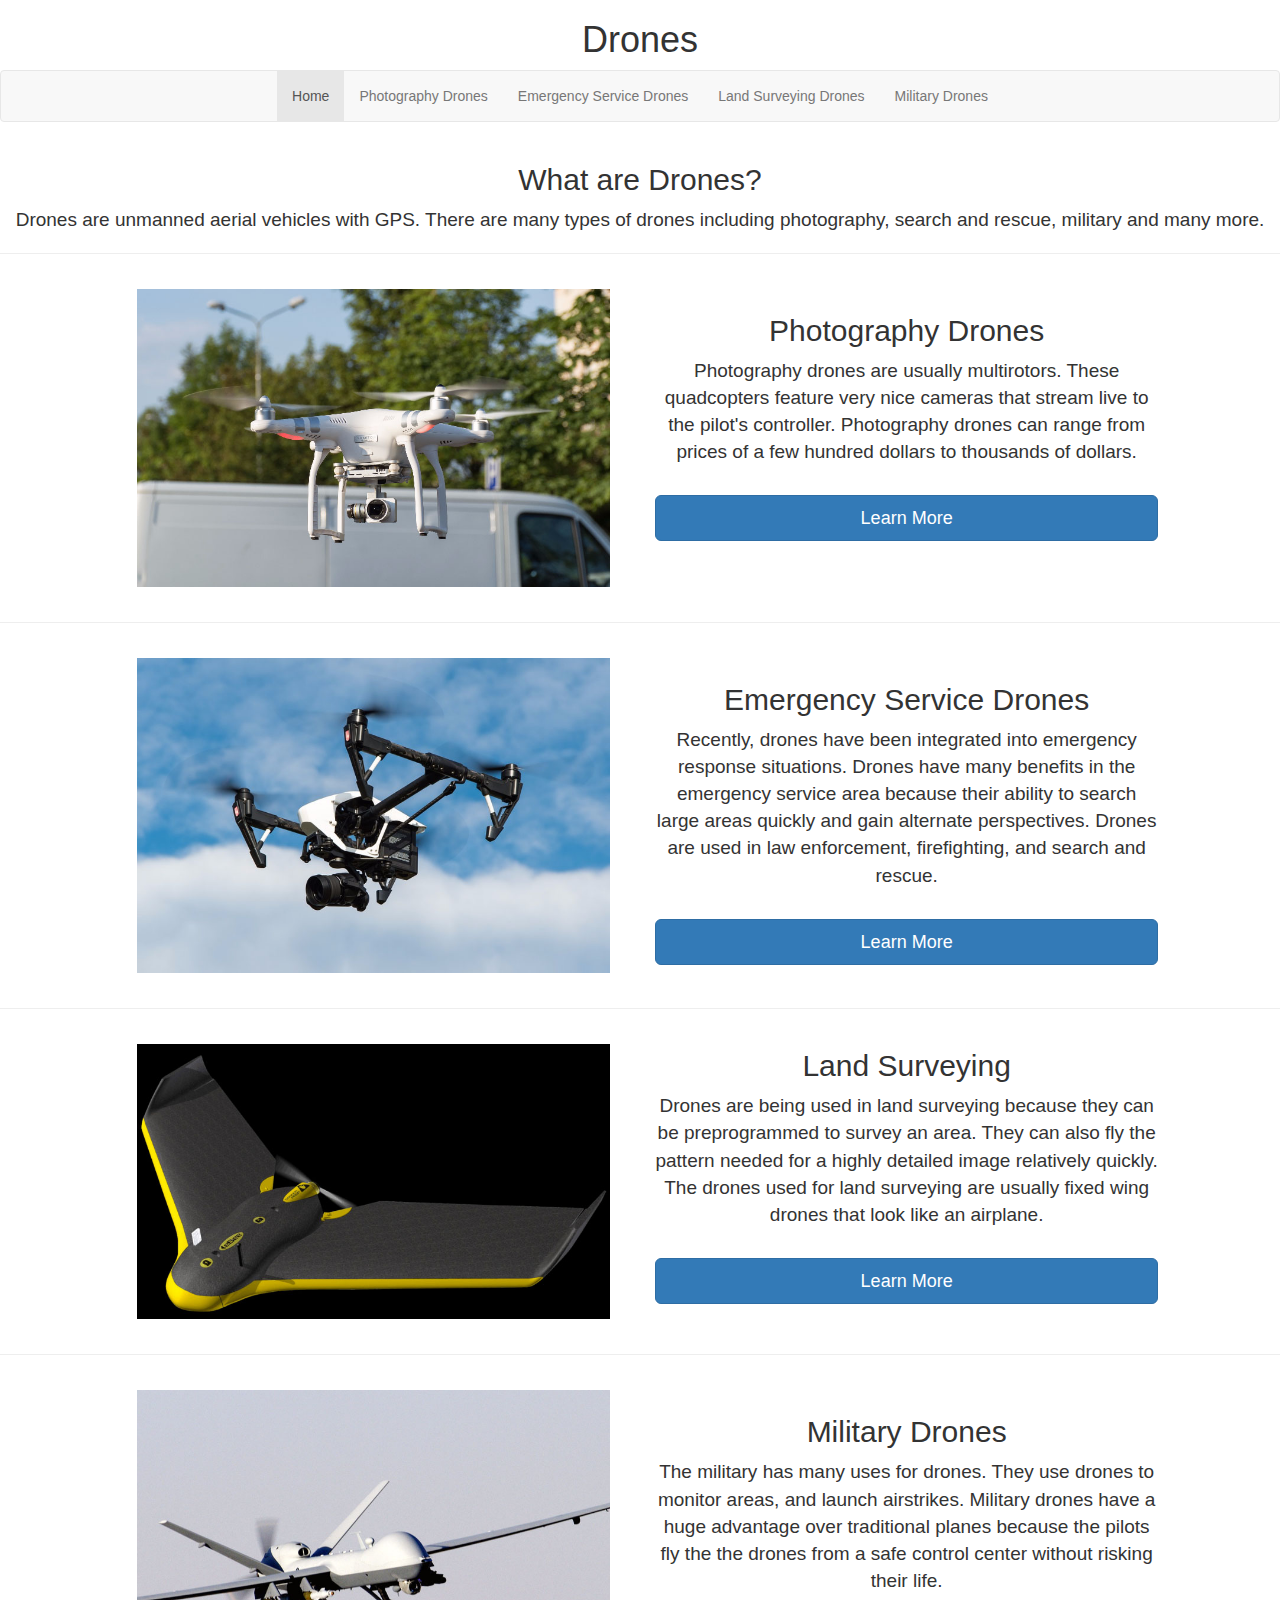
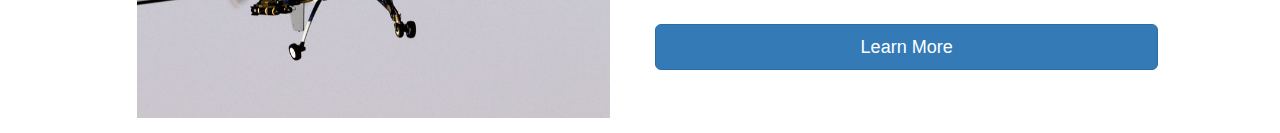
<file: index.html>
<!DOCTYPE html>
<html>

<head>
    <meta charset="utf-8">
    <meta http-equiv="X-UA-Compatible" content="IE=edge">
    <link rel="stylesheet" type="text/css" href="css/Drone_Website_Bootstrap.css">
    <style>

    </style>
    <title> Drones </title>
</head>

<body>
    <style>
        p {
            text-align: center;
            text-indent: inherit;
        }
    </style>
    <h1>Drones</h1>
    <nav class="navbar navbar-default">
        <div class="container">
            <ul class="nav navbar-nav">
                <li class="active"><a href="index.html">Home</a> </li>
                <li><a href="ConsumerDrones.html">Photography Drones</a> </li>
                <li><a href="Emercency_Service_Drones.html">Emergency Service Drones</a> </li>
                <li><a href="Land_Surveying.html">Land Surveying Drones</a> </li>
                <li><a href="Military_Drones.html">Military Drones</a> </li>
            </ul>
        </div>
    </nav>
    <div class="container-fluid">
        <div class="row">
            <div class="col-xs-1"> </div>
            <div class="col-xs-5"> </div>
            <div class="col-xs-5"> </div>
            <div class="col-xs-1"> </div>
        </div>
    </div>
    <h2> What are Drones? </h2>
    <p>Drones are unmanned aerial vehicles with GPS. There are many types of drones including photography, search and rescue, military and many more. </p>
    <hr>
    <div class="container-fluid">
        <div class="row">
            <div class="col-xs-1"> </div>
            <div class="col-xs-5"> <img align="left" src="website_pics/P3A_tn.jpg" alt="Phantom 3 Advanced" style="width:100%;height:100%;border: 30px;"> </div>
            <div class="col-xs-5"> &nbsp;
                <h2>Photography Drones</h2>
                <p>Photography drones are usually multirotors. These quadcopters feature very nice cameras that stream live to the pilot's controller. Photography drones can range from prices of a few hundred dollars to thousands of dollars.</p> &nbsp; <a class="btn btn-primary btn-lg center-block" href="ConsumerDrones.html" role="button" id="singlebutton">Learn More</a> </div>
            <div class="col-xs-1"> </div>
        </div>
    </div>
    <hr>
    <div class="container-fluid">
        <div class="row">
            <div class="col-xs-1"> </div>
            <div class="col-xs-5"> <img align="left" src="website_pics/inspire_tn.jpg" alt="Inspire" style="width:100%;height:100%;border: 30px;"> </div>
            <div class="col-xs-5"> &nbsp;
                <h2>Emergency Service Drones</h2>
                <p>Recently, drones have been integrated into emergency response situations. Drones have many benefits in the emergency service area because their ability to search large areas quickly and gain alternate perspectives. Drones are used in law enforcement, firefighting, and search and rescue. </p> &nbsp; <a class="btn btn-primary btn-lg center-block" href="Emercency_Service_Drones.html" role="button" id="singlebutton">Learn More</a> </div>

            <div class="col-xs-1"> </div>
        </div>
    </div>
    <hr>
    <div class="container-fluid">
        <div class="row">
            <div class="col-xs-1"> </div>
            <div class="col-xs-5"> <img align="left" src="website_pics/ebee_tn.jpg" alt="Ebee" style="width:100%;height:100%;border: 30px;"> </div>
            <div class="col-xs-5">
                <h2>Land Surveying</h2>
                <p> Drones are being used in land surveying because they can be preprogrammed to survey an area. They can also fly the pattern needed for a highly detailed image relatively quickly. The drones used for land surveying are usually fixed wing drones that look like an airplane. </p> &nbsp; <a class="btn btn-primary btn-lg center-block" href="Land_Surveying.html" role="button" id="singlebutton">Learn More</a> </div>
            <div class="col-xs-1"> </div>
        </div>
    </div>
    <hr>
    <div class="container-fluid">
        <div class="row">
            <div class="col-xs-1"> </div>
            <div class="col-xs-5"> <img align="left" src="website_pics/MQ-9_tn.jpg" alt="MQ-9" style="width:100%;height:100%;border: 30px;"> </div>
            <div class="col-xs-5"> &nbsp;
                <h2>Military Drones</h2>
                <p>The military has many uses for drones. They use drones to monitor areas, and launch airstrikes. Military drones have a huge advantage over traditional planes because the pilots fly the the drones from a safe control center without risking their life. </p> &nbsp; <a class="btn btn-primary btn-lg center-block" href="Military_Drones.html" role="button" id="singlebutton">Learn More</a> </div>
            <div class="col-xs-1"> </div>
        </div>
    </div>
     
    
    </body>
</html>
</file>
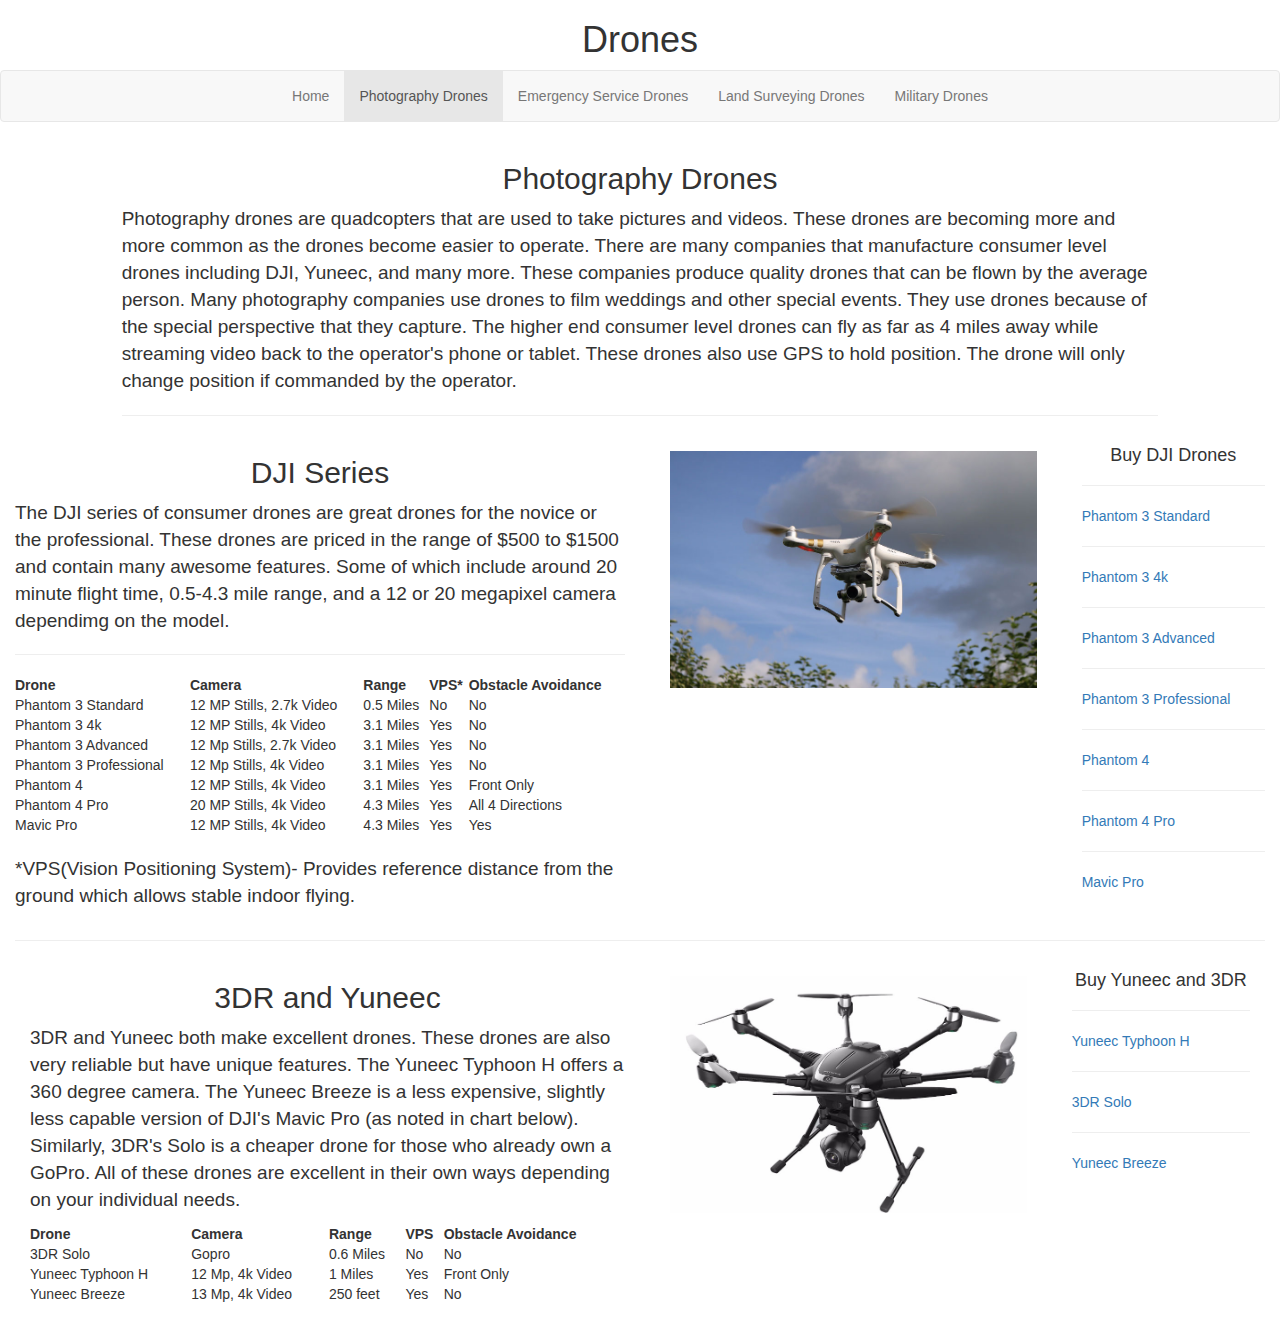
<file: ConsumerDrones.html>
<!DOCTYPE html>
<html>

<head>
    <meta charset="utf-8">
    <meta http-equiv="X-UA-Compatible" content="IE=edge">
    <link rel="stylesheet" type="text/css" href="css/Drone_Website_Bootstrap.css">
    <style>

    </style>
</head>

<body>
    <header>
        <h1>Drones</h1>
        <nav class="navbar navbar-default">
            <div class="container">
                <ul class="nav navbar-nav">
                    <li><a href="index.html">Home</a></li>
                    <li class="active"><a href="ConsumerDrones.html">Photography Drones</a></li>
                    <li><a href="Emercency_Service_Drones.html">Emergency Service Drones</a></li>
                    <li><a href="Land_Surveying.html">Land Surveying Drones</a></li>
                    <li><a href="Military_Drones.html">Military Drones</a></li>
                </ul>
            </div>
        </nav>
    </header>
    <div class="container-fluid">
        <div class="row">
            <div class="col-xs-1"> </div>
            <div class="col-xs-10">
                <h2>Photography Drones</h2>
                <p>Photography drones are quadcopters that are used to take pictures and videos. These drones are becoming more and more common as the drones become easier to operate. There are many companies that manufacture consumer level drones including DJI, Yuneec, and many more. These companies produce quality drones that can be flown by the average person. Many photography companies use drones to film weddings and other special events. They use drones because of the special perspective that they capture. The higher end consumer level drones can fly as far as 4 miles away while streaming video back to the operator's phone or tablet. These drones also use GPS to hold position.  The drone will only change position if commanded by the operator. </p>
                <hr> </div>
            <div class="col-xs-1"> </div>
        </div>
        <div class="row">
            <div class="col-xs-6">
                <h2>DJI Series</h2>
                <p>The DJI series of consumer drones are great drones for the novice or the professional. These drones are priced in the range of $500 to $1500 and contain many awesome features. Some of which include around 20 minute flight time, 0.5-4.3 mile range, and a 12 or 20 megapixel camera dependimg on the model.</p>
                <hr>
                <table style="width:100%">
                    <tr>
                        <th>Drone</th>
                        <th>Camera</th>
                        <th>Range</th>
                        <th>VPS*</th>
                        <th>Obstacle Avoidance</th>
                    </tr>
                    <tr>
                        <td>Phantom 3 Standard</td>
                        <td>12 MP Stills, 2.7k Video</td>
                        <td>0.5 Miles</td>
                        <td>No</td>
                        <td>No</td>
                    </tr>
                    <tr>
                        <td>Phantom 3 4k</td>
                        <td>12 MP Stills, 4k Video</td>
                        <td> 3.1 Miles</td>
                        <td>Yes</td>
                        <td>No</td>
                    </tr>
                    <tr>
                        <td>Phantom 3 Advanced</td>
                        <td>12 Mp Stills, 2.7k Video</td>
                        <td>3.1 Miles</td>
                        <td>Yes</td>
                        <td>No</td>
                    </tr>
                    <tr>
                        <td>Phantom 3 Professional</td>
                        <td>12 Mp Stills, 4k Video</td>
                        <td>3.1 Miles</td>
                        <td>Yes</td>
                        <td>No</td>
                    </tr>
                    <tr>
                        <td>Phantom 4 </td>
                        <td>12 MP Stills, 4k Video </td>
                        <td>3.1 Miles </td>
                        <td>Yes </td>
                        <td>Front Only </td>
                    </tr>
                    <tr>
                        <td>Phantom 4 Pro </td>
                        <td>20 MP Stills, 4k Video </td>
                        <td>4.3 Miles </td>
                        <td>Yes </td>
                        <td>All 4 Directions </td>
                    </tr>
                    <tr>
                        <td>Mavic Pro</td>
                        <td>12 MP Stills, 4k Video</td>
                        <td>4.3 Miles</td>
                        <td>Yes</td>
                        <td>Yes</td>
                    </tr>
                </table>
                &nbsp;
                <p>*VPS(Vision Positioning System)- Provides reference distance from the ground which allows stable indoor flying.</p>
                
            </div>
            <div class="col-xs-4"> <img align="center" src="website_pics/Phantom_3_Pro_tn.jpg" alt="Phantom 3 Professional" style="width:100%;height:100%;border: 30px;"> </div>
            <div class="col-xs-2" bgcolor:black>
                <h4>Buy DJI Drones</h4>
                <hr> <a href="https://www.amazon.com/DJI-Phantom-Standard-Quadcopter-Camera/dp/B013U0F6EQ/ref=sr_1_fkmr0_2?ie=UTF8&qid=1478788649&sr=8-2-fkmr0&keywords=Oahntom+3+standard">Phantom 3 Standard</a>
                <hr> <a href="https://www.amazon.com/DJI-Phantom-4K-White-Gold/dp/B01AZ3KW7W/ref=sr_1_fkmr0_1?ie=UTF8&qid=1478788601&sr=8-1-fkmr0&keywords=Oahntom+3+4k">Phantom 3 4k</a>
                <hr> <a href="https://www.amazon.com/DJI-Phantom-Advanced-Quadcopter-Camera/dp/B00VSIT5UE/ref=sr_1_2?ie=UTF8&qid=1478872482&sr=8-2&keywords=Phantom+3+advanced">Phantom 3 Advanced </a>
                <hr> <a href="https://www.amazon.com/DJI-Phantom-Professional-Quadcopter-Camera/dp/B00VSITBJO/ref=sr_1_3?ie=UTF8&qid=1478872548&sr=8-3&keywords=phantom+3+professional">Phantom 3 Professional </a>
                <hr> <a href="https://www.amazon.com/DJI-CP-PT-000312-Phantom-4-Quadcopter/dp/B01CFXQZD0/ref=sr_1_sc_1?ie=UTF8&qid=1481811860&sr=8-1-spell&keywords=Phyantopm+4">Phantom 4 </a>
                <hr> <a href="https://www.amazon.com/DJI-Phantom-4-Professional-Quadcopter/dp/B01MXLLDQ8/ref=sr_1_sc_1?ie=UTF8&qid=1481811875&sr=8-1-spell&keywords=Phyantopm%2B4%2Bpro&th=1">Phantom 4 Pro</a>
                <hr> <a href="https://www.amazon.com/DJI-Bundle-Shoulder-Charger-Batteries/dp/B01LZ8QTSU/ref=sr_1_1?s=toys-and-games&ie=UTF8&qid=1481811906&sr=1-1&keywords=mavic&th=1">Mavic Pro </a> </div>
        </div>
        <hr>
        <div class="container-fluid">
            <div class="row">
                <div class="col-xs-6">
                    <h2>3DR and Yuneec </h2>
                    <p>3DR and Yuneec both make excellent drones. These drones are also very reliable but have unique features. The Yuneec Typhoon H offers a 360 degree camera. The Yuneec Breeze is a less expensive, slightly less capable version of DJI's Mavic Pro (as noted in chart below). Similarly, 3DR's Solo is a cheaper drone for those who already own a GoPro. All of these drones are excellent in their own ways depending on your individual needs.</p>
                    <table style="width:100%">
                        <tr>
                            <th>Drone</th>
                            <th>Camera</th>
                            <th>Range</th>
                            <th>VPS</th>
                            <th>Obstacle Avoidance</th>
                        </tr>
                        <tr>
                            <td>3DR Solo</td>
                            <td>Gopro</td>
                            <td>0.6 Miles</td>
                            <td>No</td>
                            <td>No</td>
                        </tr>
                        <tr>
                            <td>Yuneec Typhoon H</td>
                            <td>12 Mp, 4k Video</td>
                            <td>1 Miles</td>
                            <td>Yes</td>
                            <td>Front Only</td>
                        </tr>
                        <tr>
                            <td>Yuneec Breeze</td>
                            <td>13 Mp, 4k Video</td>
                            <td>250 feet</td>
                            <td>Yes</td>
                            <td>No</td>
                        </tr>
                    </table>
                </div>
                <div class="col-xs-4"> <img align="center" src="website_pics/Yuneec_Typhoon_H_tn.jpg" alt="Phantom 3 Professional" style="width:100%;height:100%;border: 30px;"> </div>
                <div class="col-xs-2">
                    <h4>Buy Yuneec and 3DR</h4>
                    <hr> <a href="https://www.amazon.com/Yuneec-Collision-Avoidance-Hexacopter-Controller/dp/B01AT4BKFU/ref=sr_1_3?ie=UTF8&qid=1481205318&sr=8-3&keywords=yuneec+typhoon+h">Yuneec Typhoon H</a>
                    <hr> <a href="https://www.amazon.com/3DR-SA11A-Solo-Drone-Quadcopter/dp/B00ZPM7BOG/ref=sr_1_2?ie=UTF8&qid=1481205353&sr=8-2&keywords=3dr+solo">3DR Solo</a>
                    <hr> <a href="https://www.amazon.com/Yuneec-Breeze-Flying-Camera-Definition/dp/B01LANE77M">Yuneec Breeze</a> </div>
            </div>
        </div>
    </div>
    &nbsp;
    </body>
</html>
</file>
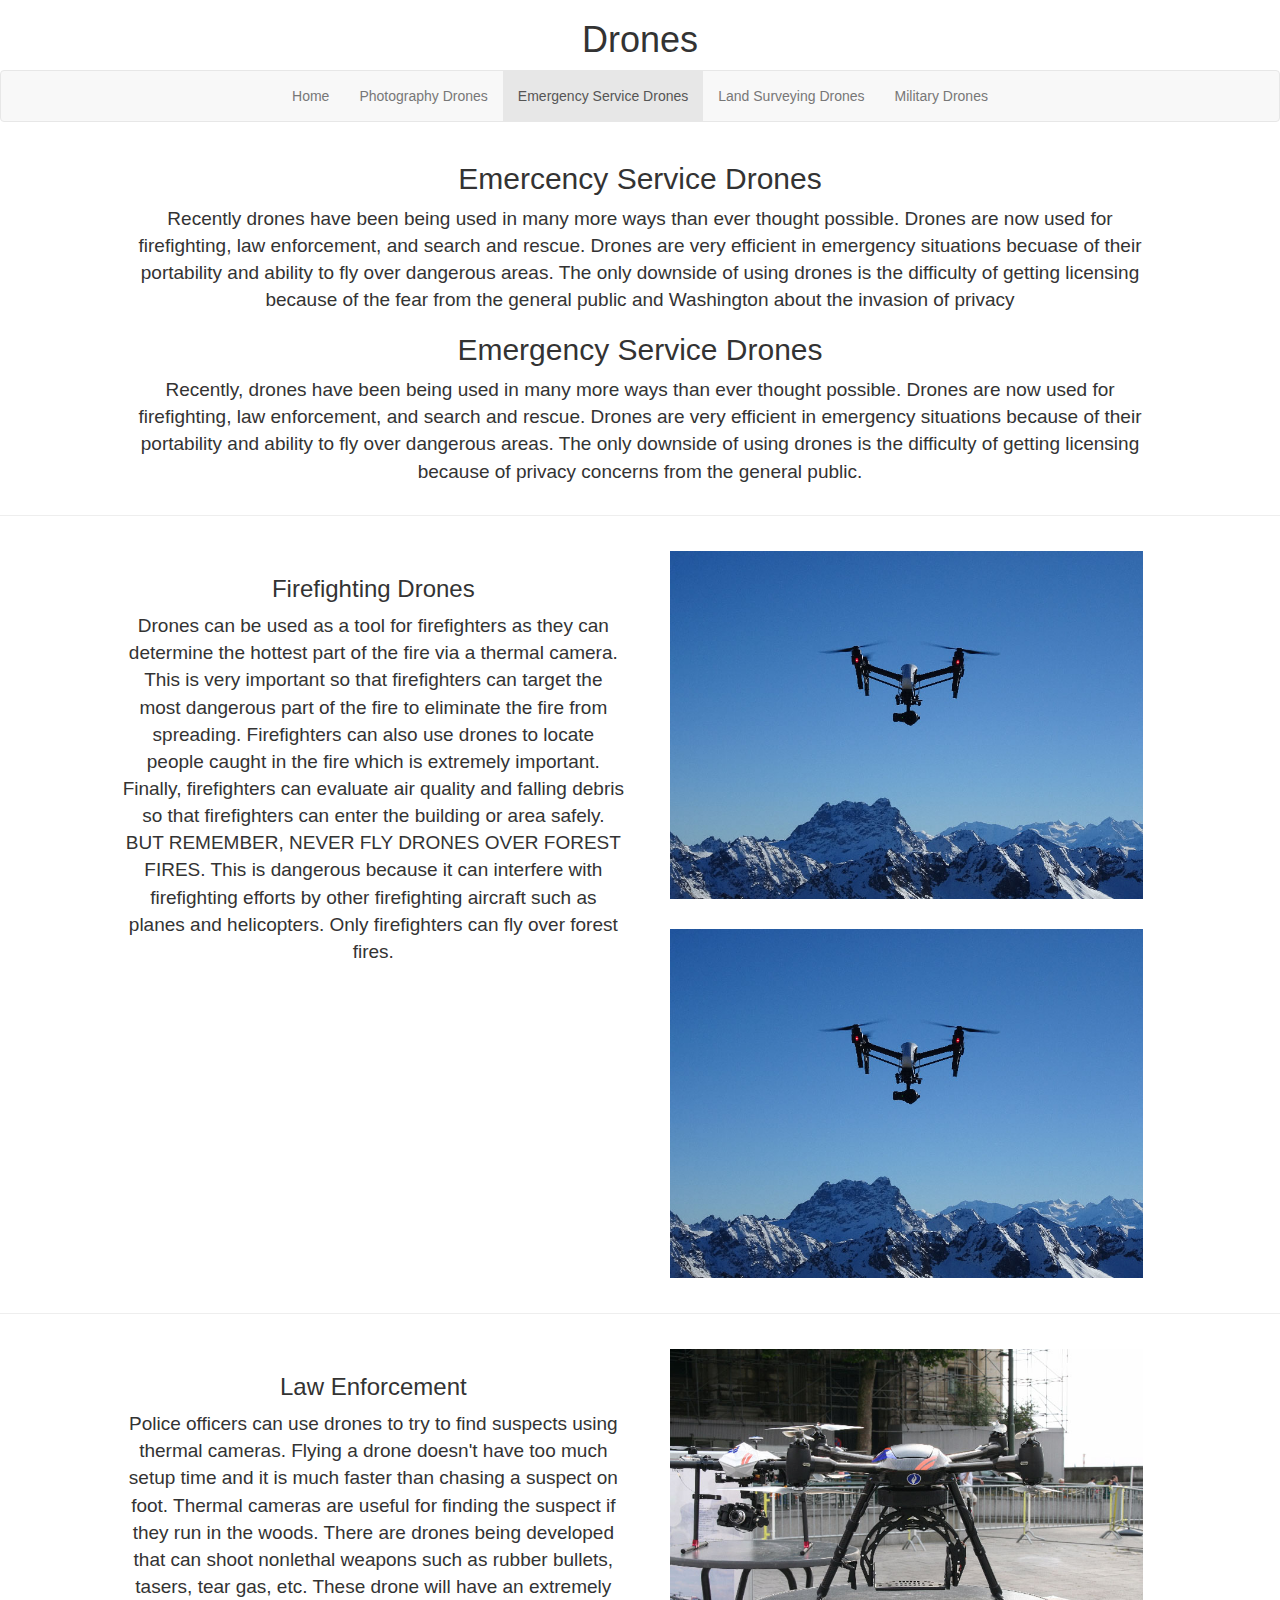
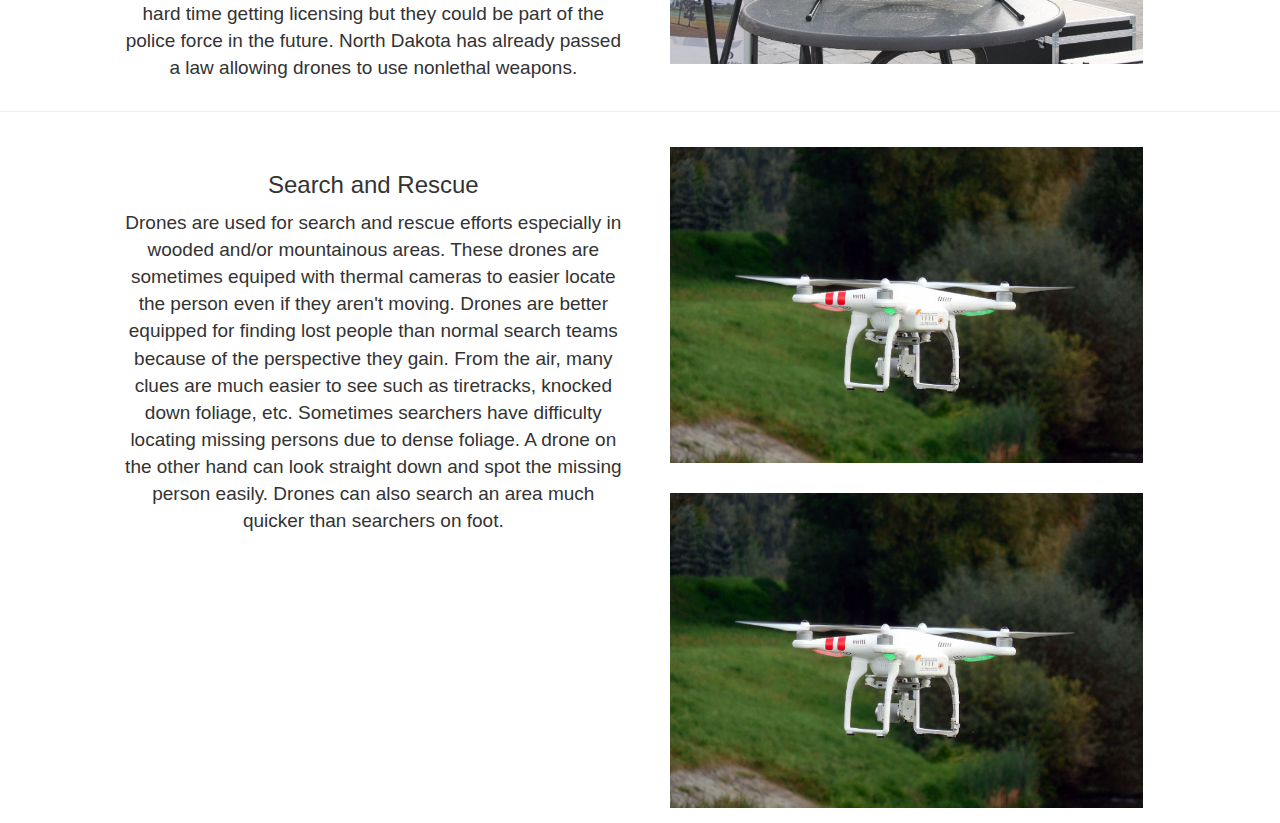
<file: Emercency_Service_Drones.html>
<!DOCTYPE html>
<html>

<head>
    <meta charset="utf-8">
    <meta http-equiv="X-UA-Compatible" content="IE=edge">
    <link rel="stylesheet" type="text/css" href="css/Drone_Website_Bootstrap.css">
    <style>

    </style>
    <title> Drones </title>
</head>

<body>
    <style>
        p {
            text-align: center;
            text-indent: inherit;
        }
    </style>
    <h1> Drones </h1>
    <nav class="navbar navbar-default">
        <div class="container">
            <ul class="nav navbar-nav">
                <li><a href="index.html">Home</a></li>
                <li><a href="ConsumerDrones.html">Photography Drones</a></li>
                <li class="active"><a href="Emercency_Service_Drones.html">Emergency Service Drones</a></li>
                <li><a href="Land_Surveying.html">Land Surveying Drones</a></li>
                <li><a href="Military_Drones.html">Military Drones</a></li>
            </ul>
        </div>
    </nav>
    <div class="container-fluid">
        <div class="row">
            <div class="col-xs-1"> </div>
            <div class="col-xs-10">

                <h2>Emercency Service Drones</h2>
                <p>Recently drones have been being used in many more ways than ever thought possible. Drones are now used for firefighting, law enforcement, and search and rescue. Drones are very efficient in emergency situations becuase of their portability and ability to fly over dangerous areas. The only downside of using drones is the difficulty of getting licensing because of the fear from the general public and Washington about the invasion of privacy</p>

             <h2>Emergency Service Drones</h2>
          <p>Recently, drones have been being used in many more ways than ever thought possible.  Drones are now used for firefighting, law enforcement, and search and rescue. Drones are very efficient in emergency situations because of their portability and ability to fly over dangerous areas.  The only downside of using drones is the difficulty of getting licensing because of privacy concerns from the general public.</p>  
            </div>
           
            
            
            <div class="col-xs-1">

            </div>
            <div class="col-xs-1"> </div>
        </div>
    </div>
    <hr>
    <div class="container-fluid">
        <div class="row">

            <div class="col-xs-1">
            </div>
            <div class="col-xs-5">
            &#160;
              <h3>Firefighting Drones</h3>
          <p>Drones can be used as a tool for firefighters as they can determine the hottest part of the fire via a thermal camera.  This is very important so that firefighters can target the most dangerous part of the fire to eliminate the fire from spreading.    Firefighters can also use drones to locate people caught in the fire which is extremely important.  Finally, firefighters can evaluate air quality and falling debris so that firefighters can enter the building or area safely.  BUT REMEMBER, NEVER FLY DRONES OVER FOREST FIRES. This is dangerous because it can interfere with firefighting efforts by other firefighting aircraft such as planes and helicopters.  Only firefighters can fly over forest fires.</p>
             
       
       
            </div>
            <div class="col-xs-5">
             <img align="left" src="website_pics/Inspire%201_tn.jpg" alt="Inspire" style="width:100%;height:100%;border: 30px;">
            </div>
                                                                                                                    
            <div class="col-xs-1">

            </div>
            <div class="col-xs-5"> <img align="left" src="website_pics/Inspire%201_tn.jpg" alt="Inspire" style="width:100%;height:100%;border: 30px;"> </div>
            <div class="col-xs-1"> </div>
        </div>
    </div>
    </div>
    <hr>
    <div class="container-fluid">
        <div class="row">

            <div class="col-xs-1">
            </div>
            <div class="col-xs-5">
             &#160;
                <h3>Law Enforcement</h3>
          <p>  Police officers can use drones to try to find suspects using thermal cameras. Flying a drone doesn't have too much setup time and it is much faster than chasing a suspect on foot.  Thermal cameras are useful for finding the suspect if they run in the woods.  There are drones being developed that can shoot nonlethal weapons such as rubber bullets, tasers, tear gas, etc.  These drone will have an extremely hard time getting licensing but they could be part of the police force in the future.  North Dakota has already passed a law allowing drones to use nonlethal weapons.
          </p>
        
            </div>
            <div class="col-xs-5"> <img align="left" src="website_pics/Police%20Drone_tn.jpg" alt="Inspire" style="width:100%;height:100%;border: 30px;"> </div>
            <div class="col-xs-1"> </div>
        </div>
    </div>
    <hr>
    <div class="container-fluid">
        <div class="row">
            <div class="col-xs-1">
            </div>
            <div class="col-xs-5">
             &#160;   
             <h3>Search and Rescue</h3>
          <p>Drones are used for search and rescue efforts especially in wooded and/or mountainous areas.  These drones are sometimes equiped with thermal cameras to easier locate the person even if they aren't moving.  Drones are better equipped for finding lost people than normal search teams because of the perspective they gain.  From the air, many clues are much easier to see such as tiretracks, knocked down foliage, etc.  Sometimes searchers have difficulty locating missing persons due to dense foliage.  A drone on the other hand can look straight down and spot the missing person easily.  Drones can also search an area much quicker than searchers on foot.</p>
            </div>
            <div class="col-xs-5">
             <img align="left" src="website_pics/Search%20and%20rescue_tn.jpg" alt="Inspire" style="width:100%;height:100%;border: 30px;">
            </div>
            <div class="col-xs-1">

            </div>
            <div class="col-xs-5"> <img align="left" src="website_pics/Search%20and%20rescue_tn.jpg" alt="Inspire" style="width:100%;height:100%;border: 30px;"> </div>
            <div class="col-xs-1"> </div>
        </div>
    </div>
</html>
</file>
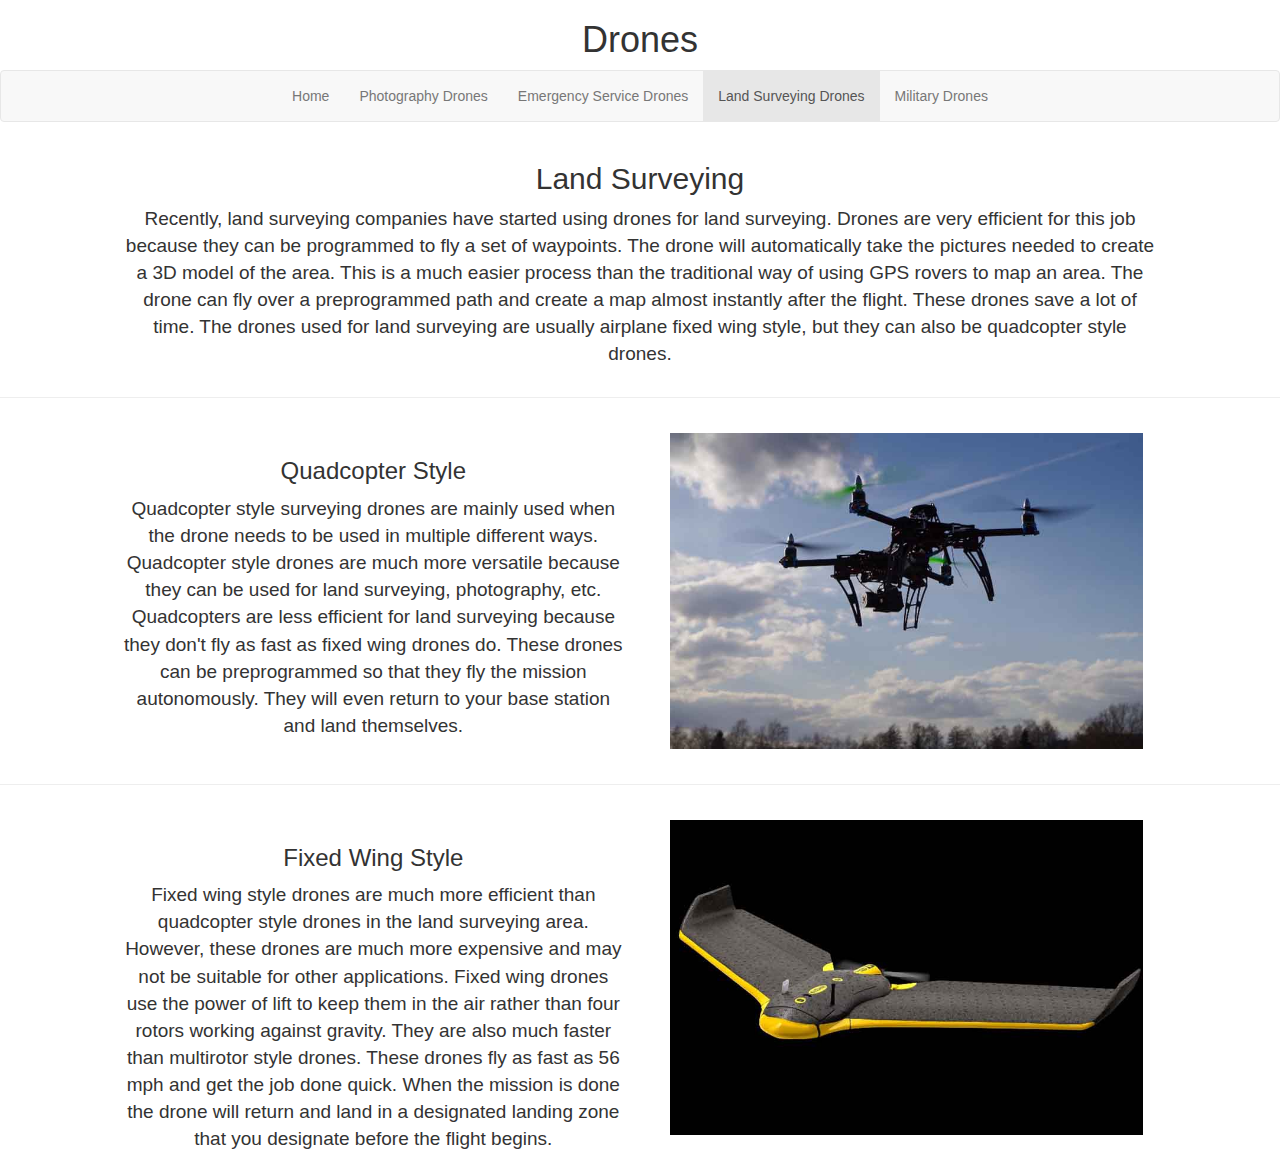
<file: Land_Surveying.html>
<!DOCTYPE html>
<html>

<head>
    <meta charset="utf-8">
    <meta http-equiv="X-UA-Compatible" content="IE=edge">
    <link rel="stylesheet" type="text/css" href="css/Drone_Website_Bootstrap.css">
    <style>

    </style>
    <title> Drones </title>
</head>

<body>
    <style>
        p {
            text-align: center;
            text-indent: inherit;
        }
    </style>
    <h1> Drones </h1>
    <nav class="navbar navbar-default">
        <div class="container">
            <ul class="nav navbar-nav">
                <li><a href="index.html">Home</a></li>
                <li><a href="ConsumerDrones.html">Photography Drones</a></li>
                <li><a href="Emercency_Service_Drones.html">Emergency Service Drones</a></li>
                <li class="active"><a href="Land_Surveying.html">Land Surveying Drones</a></li>
                <li><a href="Military_Drones.html">Military Drones</a></li>
            </ul>
        </div>
    </nav>
    <div class="container-fluid">
        <div class="row">
            <div class="col-xs-1"> </div>
            <div class="col-xs-10">
                <h2>Land Surveying</h2>
                <p>Recently, land surveying companies have started using drones for land surveying. Drones are very efficient for this job because they can be programmed to fly a set of waypoints. The drone will automatically take the pictures needed to create a 3D model of the area. This is a much easier process than the traditional way of using GPS rovers to map an area. The drone can fly over a preprogrammed path and create a map almost instantly after the flight. These drones save a lot of time. The drones used for land surveying are usually airplane fixed wing style, but they can also be quadcopter style drones. </p>
            </div>
            <div class="col-xs-1"> </div>
        </div>
    </div>
    <hr>
    <div class="container-fluid">
        <div class="row">
            <div class="col-xs-1"> </div>
            <div class="col-xs-5"> &#160;
                <h3>Quadcopter Style</h3>
                <p>Quadcopter style surveying drones are mainly used when the drone needs to be used in multiple different ways.  Quadcopter style drones are much more versatile because they can be used for land surveying, photography, etc.  Quadcopters are less efficient for land surveying because they don't fly as fast as fixed wing drones do. These drones can be preprogrammed so that they fly the mission autonomously.  They will even return to your base station and land themselves. </p>
            </div>
            <div class="col-xs-5"> <img align="left" src="website_pics/drone-1538957_1920_tn.jpg" alt="Multirotor Surveying Drone" style="width:100%;height:100%;border: 30px;"> </div>
            <div class="col-xs-1"> </div>
        </div>
    </div>
    <hr>
    <div class="container-fluid">
        <div class="row">
            <div class="col-xs-1"> </div>
            <div class="col-xs-5"> &#160;
                <h3>Fixed Wing Style</h3>
                <p>Fixed wing style drones are much more efficient than quadcopter style drones in the land surveying area.  However, these drones are much more expensive and may not be suitable for other applications.  Fixed wing drones use the power of lift to keep them in the air rather than four rotors working against gravity.  They are also much faster than multirotor style drones.  These drones fly as fast as 56 mph and get the job done quick.  When the mission is done the drone will return and land in a designated landing zone that you designate before the flight begins.</p>
            </div>
            <div class="col-xs-5"> <img align="left" src="website_pics/Ebeetransparent_tn.jpg" alt="Ebee" style="width:100%;height:100%;border: 30px;"> </div>
            <div class="col-xs-1"> </div>
        </div>
    </div>
</body>

</html>
</file>
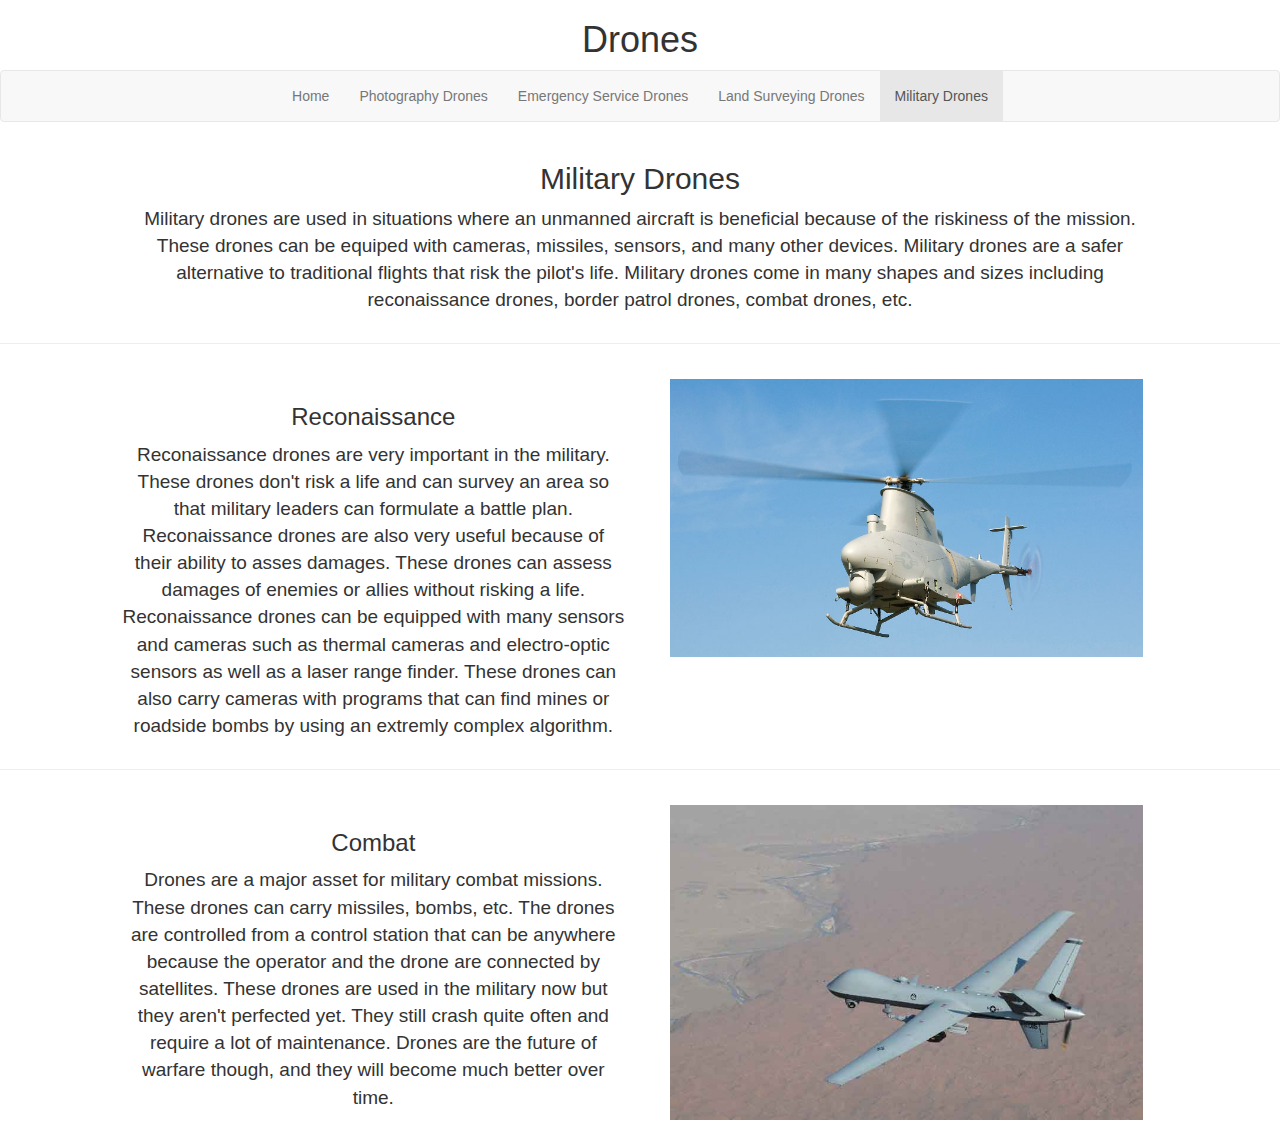
<file: Military_Drones.html>
<!DOCTYPE html>
<html>

<head>
    <meta charset="utf-8">
    <meta http-equiv="X-UA-Compatible" content="IE=edge">
    <link rel="stylesheet" type="text/css" href="css/Drone_Website_Bootstrap.css">
    <style>

    </style>
    <title> Drones </title>
</head>

<body>
    <style>
        p {
            text-align: center;
            text-indent: inherit;
        }
    </style>
    <h1> Drones </h1>
    <nav class="navbar navbar-default">
        <div class="container">
            <ul class="nav navbar-nav">
                <li><a href="index.html">Home</a></li>
                <li><a href="ConsumerDrones.html">Photography Drones</a></li>
                <li><a href="Emercency_Service_Drones.html">Emergency Service Drones</a></li>
                <li><a href="Land_Surveying.html">Land Surveying Drones</a></li>
                <li class="active"><a href="Military_Drones.html">Military Drones</a></li>
            </ul>
        </div>
    </nav>
    <div class="container-fluid">
        <div class="row">
            <div class="col-xs-1"> </div>
            <div class="col-xs-10">
                <h2>Military Drones</h2>
                <p>Military drones are used in situations where an unmanned aircraft is beneficial because of the riskiness of the mission. These drones can be equiped with cameras, missiles, sensors, and many other devices. Military drones are a safer alternative to traditional flights that risk the pilot's life. Military drones come in many shapes and sizes including reconaissance drones, border patrol drones, combat drones, etc. </p>
            </div>
            <div class="col-xs-1"> </div>
        </div>
    </div>
    <hr>
    <div class="container-fluid">
        <div class="row">
            <div class="col-xs-1"> </div>
            <div class="col-xs-5"> &#160;
                <h3>Reconaissance</h3>
                <p>Reconaissance drones are very important in the military. These drones don't risk a life and can survey an area so that military leaders can formulate a battle plan. Reconaissance drones are also very useful because of their ability to asses damages. These drones can assess damages of enemies or allies without risking a life. Reconaissance drones can be equipped with many sensors and cameras such as thermal cameras and electro-optic sensors as well as a laser range finder. These drones can also carry cameras with programs that can find mines or roadside bombs by using an extremly complex algorithm. </p>
            </div>
            <div class="col-xs-5"> <img align="left" src="website_pics/MQ-8_tn.jpg" alt="MQ-8" style="width:100%;height:100%;border: 30px;"> </div>
            <div class="col-xs-1"> </div>
        </div>
    </div>
    <hr>
    <div class="container-fluid">
        <div class="row">
            <div class="col-xs-1"> </div>
            <div class="col-xs-5"> &#160;
                <h3>Combat</h3>
                <p>Drones are a major asset for military combat missions. These drones can carry missiles, bombs, etc. The drones are controlled from a control station that can be anywhere because the operator and the drone are connected by satellites. These drones are used in the military now but they aren't perfected yet. They still crash quite often and require a lot of maintenance. Drones are the future of warfare though, and they will become much better over time. </p>
            </div>
            <div class="col-xs-5"> <img align="left" src="website_pics/MQ-9_Reaper_2_tn.jpg" alt="" style="width:100%;height:100%;border: 30px;"> </div>
            <div class="col-xs-1"> </div>
        </div>
    </div>
</body>

</html>
</file>
